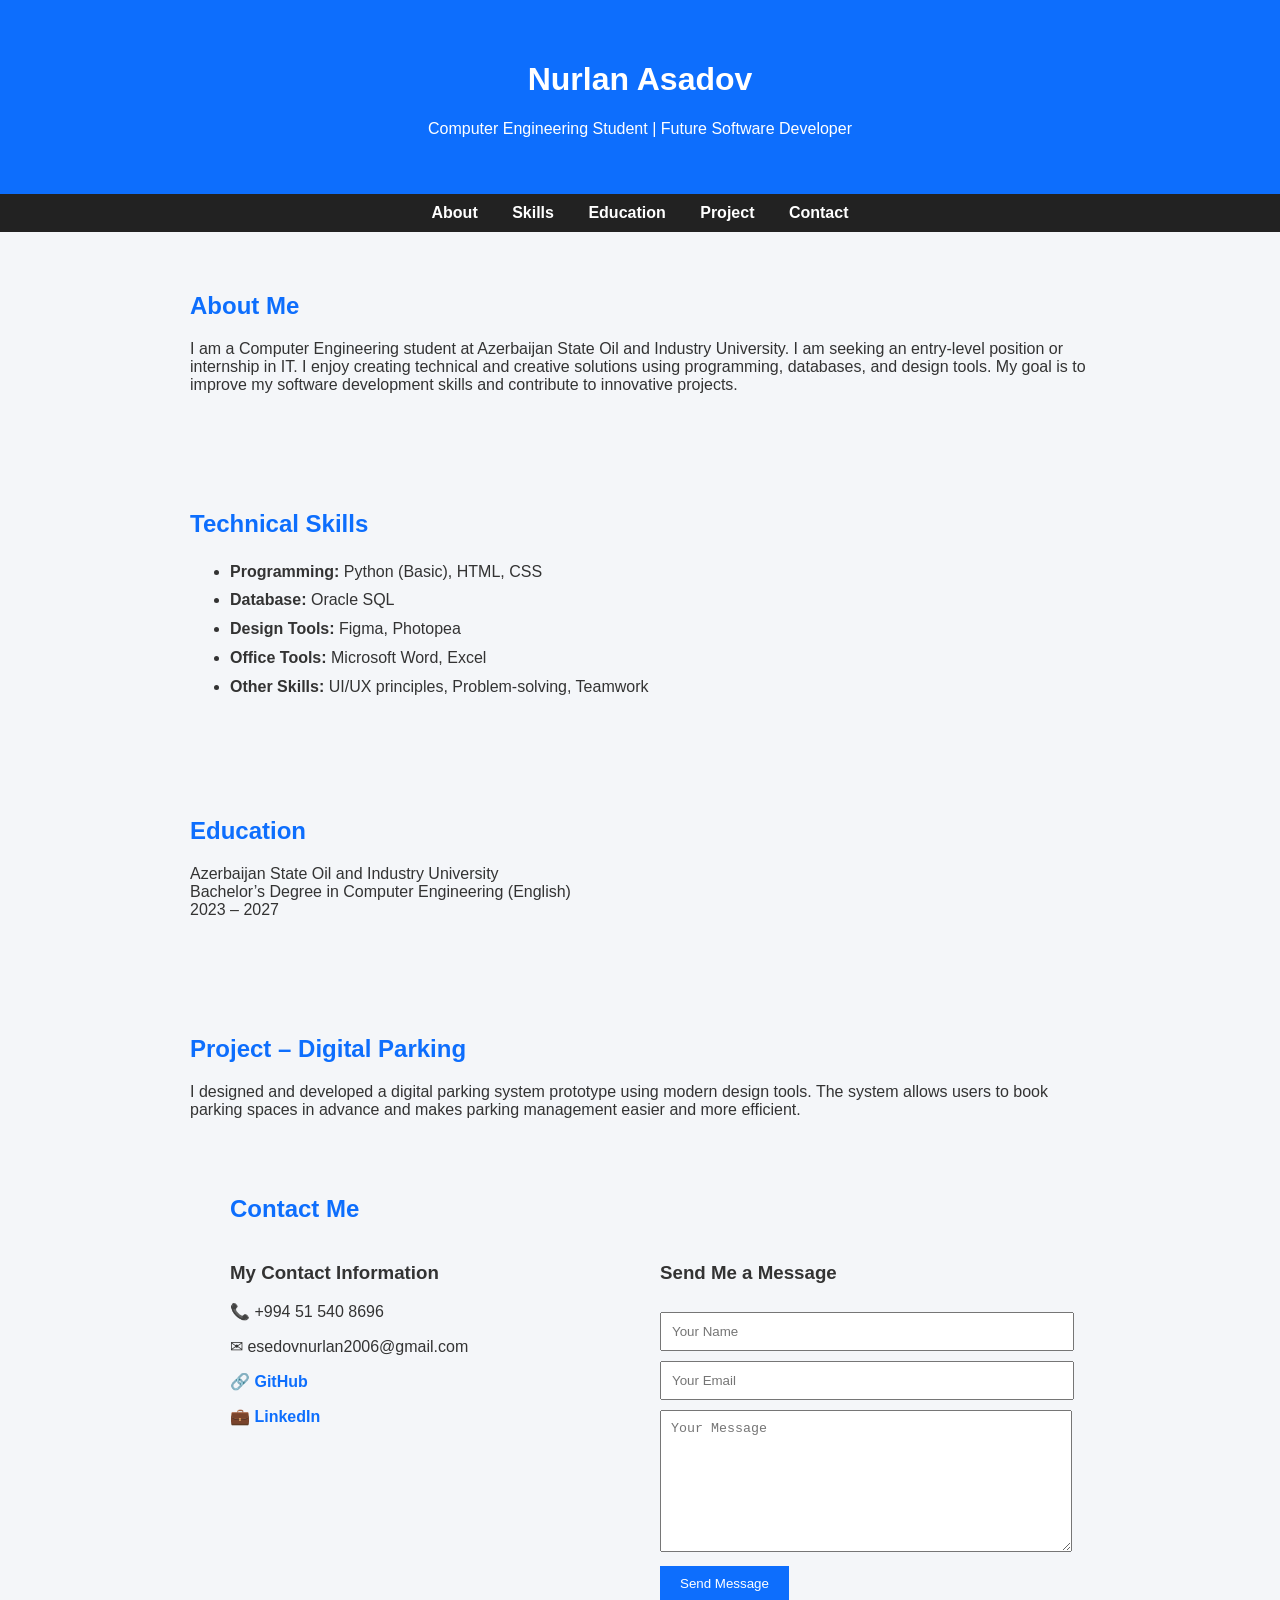
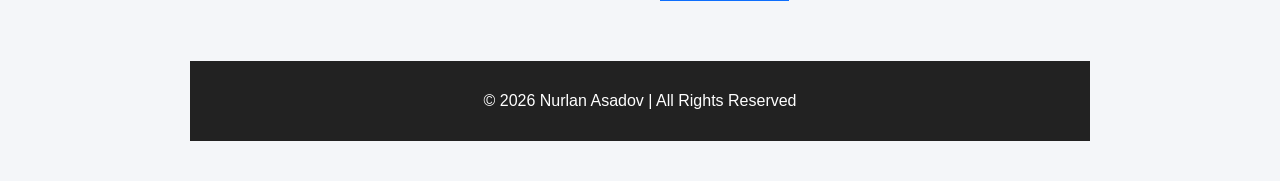
<file: index.html>
<!DOCTYPE html>
<html lang="en">
<head>
    <meta charset="UTF-8">
    <title>Nurlan Asadov | Portfolio</title>
    <link rel="stylesheet" href="style.css">
</head>
<body>

<header>
    <h1>Nurlan Asadov</h1>
    <p>Computer Engineering Student | Future Software Developer</p>
</header>

<nav>
    <a href="#about">About</a>
    <a href="#skills">Skills</a>
    <a href="#education">Education</a>
    <a href="#project">Project</a>
    <a href="#contact">Contact</a>
</nav>

<section id="about">
    <h2>About Me</h2>
    <p>
        I am a Computer Engineering student at Azerbaijan State Oil and Industry University.
        I am seeking an entry-level position or internship in IT.
        I enjoy creating technical and creative solutions using programming, databases, and design tools.
        My goal is to improve my software development skills and contribute to innovative projects.
    </p>
</section>

<section id="skills">
    <h2>Technical Skills</h2>
    <ul>
        <li><strong>Programming:</strong> Python (Basic), HTML, CSS</li>
        <li><strong>Database:</strong> Oracle SQL</li>
        <li><strong>Design Tools:</strong> Figma, Photopea</li>
        <li><strong>Office Tools:</strong> Microsoft Word, Excel</li>
        <li><strong>Other Skills:</strong> UI/UX principles, Problem-solving, Teamwork</li>
    </ul>
</section>

<section id="education">
    <h2>Education</h2>
    <p>
        Azerbaijan State Oil and Industry University <br>
        Bachelor’s Degree in Computer Engineering (English) <br>
        2023 – 2027
    </p>
</section>

<section id="project">
    <h2>Project – Digital Parking</h2>
    <p>
        I designed and developed a digital parking system prototype using modern design tools.
        The system allows users to book parking spaces in advance and makes parking management easier and more efficient.
    </p>
<section id="contact">
    <h2>Contact Me</h2>

    <div class="contact-container">

        <div class="contact-info">
            <h3>My Contact Information</h3>
            <p>📞 +994 51 540 8696</p>
            <p>✉ esedovnurlan2006@gmail.com</p>
            <p>🔗 <a href="https://github.com/NurlanAsadov" target="_blank">GitHub</a></p>
            <p>💼 <a href="https://www.linkedin.com/in/nurlan-asadov-it" target="_blank">LinkedIn</a></p>
        </div>

        <div class="contact-form">
            <h3>Send Me a Message</h3>
            <form action="https://formspree.io/f/mykdrqbn" method="POST">
                
                <input type="text" name="name" placeholder="Your Name" required>
                
                <input type="email" name="email" placeholder="Your Email" required>
                
                <textarea name="message" placeholder="Your Message" required></textarea>
                
                <button type="submit">Send Message</button>
            </form>
        </div>

    </div>
</section>

<footer>
    <p>© 2026 Nurlan Asadov | All Rights Reserved</p>
</footer>

</body>
</html>
</file>
<file: style.css>
body {
    margin: 0;
    font-family: Arial, sans-serif;
    background-color: #f4f6f9;
    color: #333;
}

header {
    background-color: #0d6efd;
    color: white;
    text-align: center;
    padding: 40px 20px;
}

nav {
    background: #222;
    text-align: center;
    padding: 10px;
}

nav a {
    color: white;
    text-decoration: none;
    margin: 0 15px;
    font-weight: bold;
}

nav a:hover {
    color: #0d6efd;
}

section {
    padding: 40px;
    max-width: 900px;
    margin: auto;
}

h2 {
    color: #0d6efd;
}

ul {
    line-height: 1.8;
}

footer {
    background: #222;
    color: white;
    text-align: center;
    padding: 15px;
    margin-top: 20px;
}
#contact a {
    color: #0d6efd;
    text-decoration: none;
    font-weight: bold;
}

#contact a:hover {
    text-decoration: underline;
}
.contact-container {
    display: flex;
    gap: 40px;
    flex-wrap: wrap;
}

.contact-info, .contact-form {
    flex: 1;
    min-width: 300px;
}

.contact-info a {
    color: #0d6efd;
    text-decoration: none;
}

.contact-info a:hover {
    text-decoration: underline;
}

form input, form textarea {
    width: 100%;
    padding: 10px;
    margin-top: 10px;
}

form textarea {
    height: 120px;
}

button {
    background-color: #0d6efd;
    color: white;
    padding: 10px 20px;
    border: none;
    cursor: pointer;
    margin-top: 10px;
}

button:hover {
    background-color: #084298;
}
</file>
